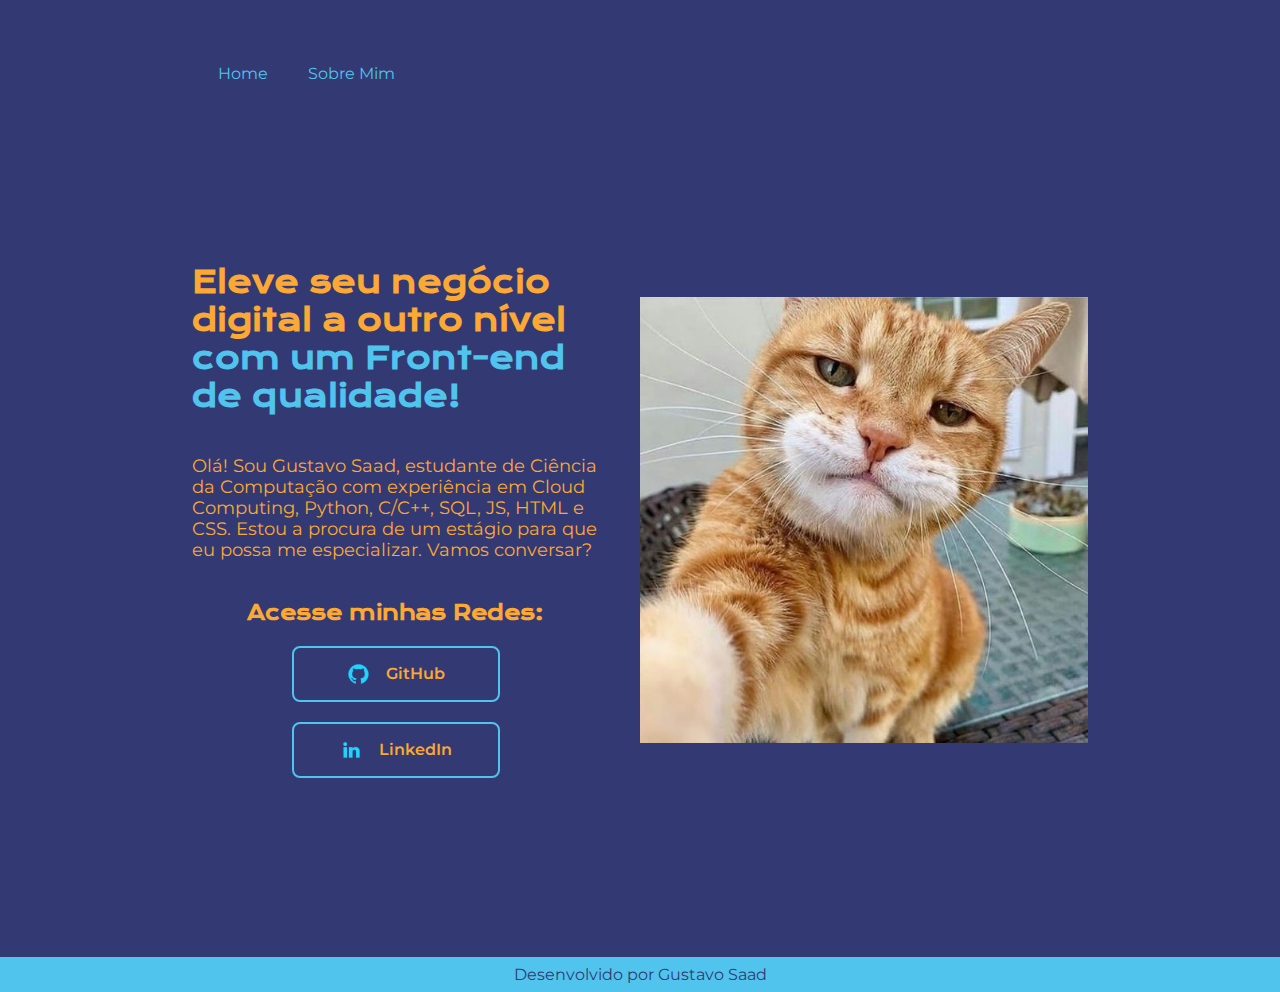
<file: index.html>
<!DOCTYPE html>
<html lang="pt-br">

<head>
    <meta charset="UTF-8">
    <meta http-equiv="X-UA-Compatible" content="IE=edge">
    <meta name="viewport" content="width=device-width, height=device-height, initial-scale=1.0">
    <title>Portfolio</title>
    <link rel="stylesheet" href="./styles/style.css">
</head>

<body>
    <header class="cabecalho">
        <nav class="cabecalho__menu">
            <a class="cabecalho__menu__link" href="">Home</a>
            <a class="cabecalho__menu__link" href="./about.html">Sobre Mim</a>
        </nav>
    </header>
    <main class="apresentacao">
        <section class="apresentacao__conteudo">
            <h1 class="apresentacao__conteudo__titulo">Eleve seu negócio digital a outro nível<strong 
            class="titulo-destaque"> com um Front-end de qualidade!
            </strong></h1>
            <p class="apresentacao__conteudo__texto">
            Olá! Sou Gustavo Saad, estudante de Ciência da Computação com experiência em Cloud Computing,
            Python, C/C++, SQL, JS, HTML e CSS. 
            Estou a procura de um estágio para que eu possa me especializar.
            Vamos conversar?
            </p>
            <div class="apresentacao__links">
                <h2 class="apresentacao__links__subtitulo">Acesse minhas Redes:</h2>
                <a class="apresentacao__links__redes" href="">
                    <img class="apresentacao__links__icones" src="./assets/github.png" alt="">
                    GitHub
                </a>
                <a class="apresentacao__links__redes" href="">
                    <img class="apresentacao__links__icones" src="./assets/linkedin.png" alt="">
                    LinkedIn
                </a>
            </div>
        </section>
        <img class="apresentacao__imagem" src="./assets/gato.jpg" alt="Foto de Gustavo Saad">
    </main>
    <footer class="rodape">
        <p>Desenvolvido por Gustavo Saad</p>
    </footer>
</body>

</html>
</file>
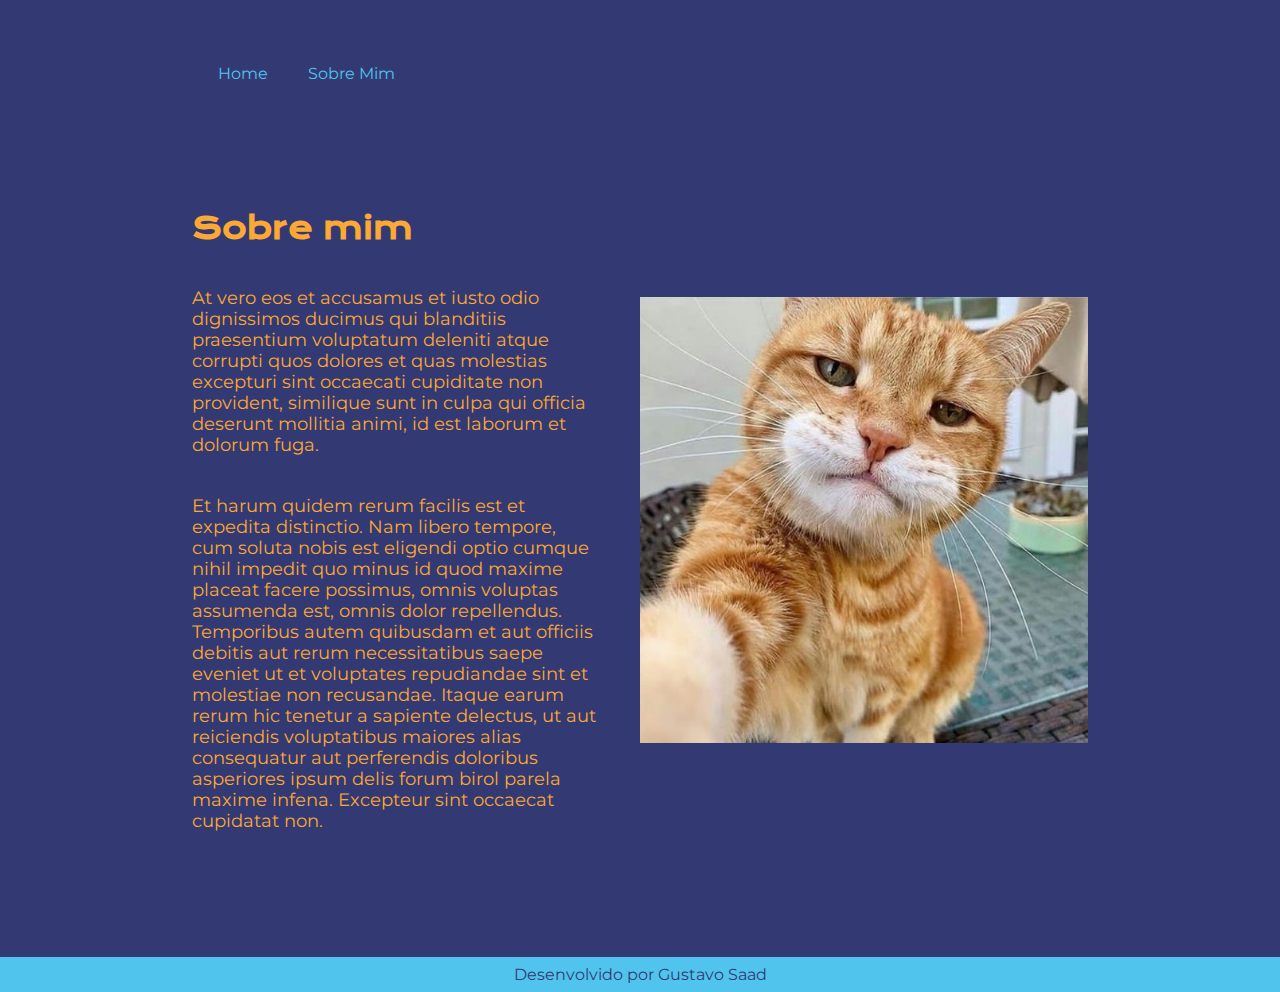
<file: about.html>
<!DOCTYPE html>
<html lang="pt-br">
<head>
    <meta charset="UTF-8">
    <meta name="viewport" content="width=device-width, height=device-height, initial-scale=1.0">
    <title>Document</title>
    <link rel="stylesheet" href="./styles/style.css">
</head>
<body>
    <header class="cabecalho">
        <nav class="cabecalho__menu">
            <a class="cabecalho__menu__link" href="./index.html">Home</a>
            <a class="cabecalho__menu__link" href="./about.html">Sobre Mim</a>
        </nav>
    </header>
    <main class="apresentacao">
        <section class="apresentacao__conteudo">
            <h1 class="apresentacao__conteudo__titulo">Sobre mim</h1>
            <p class="apresentacao__conteudo__texto">
                At vero eos et accusamus et iusto odio dignissimos ducimus qui blanditiis 
                praesentium voluptatum deleniti atque corrupti quos dolores et quas molestias 
                excepturi sint occaecati cupiditate non provident, similique sunt in culpa qui 
                officia deserunt mollitia animi, id est laborum et dolorum fuga.
            </p>
            <p class="apresentacao__conteudo__texto">
                Et harum quidem rerum facilis est et expedita distinctio. Nam libero tempore, 
                cum soluta nobis est eligendi optio cumque nihil impedit quo minus id quod maxime 
                placeat facere possimus, omnis voluptas assumenda est, omnis dolor repellendus. 
                Temporibus autem quibusdam et aut officiis debitis aut rerum necessitatibus saepe 
                eveniet ut et voluptates repudiandae sint et molestiae non recusandae. Itaque earum 
                rerum hic tenetur a sapiente delectus, ut aut reiciendis voluptatibus maiores alias 
                consequatur aut perferendis doloribus asperiores ipsum delis forum birol parela maxime infena. 
                Excepteur sint occaecat cupidatat non.
            </p>
        </section>
        <img class="apresentacao__imagem" src="./assets/gato.jpg" alt="Imagem de Gustavo Saad">
    </main>
    <footer class="rodape">
        <p>Desenvolvido por Gustavo Saad</p>
    </footer>
</body>
</html>
</file>
<file: styles/style.css>
@import url('https://fonts.googleapis.com/css2?family=Krona+One&family=Montserrat:wght@400;600&display=swap');

:root {
    --cor-primaria: #333A73;
    --cor-secundaria: #FBA834;
    --cor-terciaria: #50C4ED;
    --cor-hover: #363e7b;
}

*{
    margin: 0;
    padding: 0;
}

body{
    box-sizing: border-box;
    background-color: var(--cor-primaria);
    color: var(--cor-secundaria);
}

.cabecalho {
    padding-left: 17%;
    padding-top: 5%;
}

.cabecalho__menu {
    display: flex;
    gap: 40px;
}

.cabecalho__menu__link {
    font-family: 'Montserrat', sans-serif;
    font-size: 1rem;
    color: var(--cor-terciaria);
    text-decoration: none;
}

.cabecalho__menu__link:hover {
    font-weight: 600;
}

.titulo-destaque{
    color: var(--cor-terciaria);
}

.apresentacao{
    padding: 2.5% 15%;
    display: flex;
    align-items: center;
    justify-content: space-between;
    gap: 20px;
    min-height: 90vh;
}

.apresentacao__conteudo{
    width: 50%;
    display: flex;
    flex-direction: column;
    gap: 40px;
    margin-right: 1.125%;
}

.apresentacao__conteudo__titulo{
    font-size: 1.875rem; 
    font-family: 'Krona One', sans-serif;
}

.apresentacao__conteudo__texto{
    font-size: 1.1rem;
    font-family: 'Montserrat', sans-serif;
}

.apresentacao__links{
    display: flex;
    flex-direction: column;
    gap: 20px;
    align-items: center;
    justify-content: space-between;
}

.apresentacao__links__subtitulo {
    font-family: 'Krona One', sans-serif;
    font-size: 1.25rem;
}

.apresentacao__links__redes{
    display: flex;
    justify-content: center;
    align-items: center;
    gap: 16px;
    width: 50%;
    padding: 15px 0;
    border-style: solid;
    border-width: 2px;
    border-radius: 8px;
    border-color: var(--cor-terciaria);
    font-size: 1rem;
    font-weight: 600;
    text-decoration: none;
    color: var(--cor-secundaria);
    font-family: 'Montserrat', sans-serif;
}

.apresentacao__links__redes:hover {
    color: var(--cor-terciaria);
    background-color: var(--cor-hover);
}

.apresentacao__links__icones {
    max-height: 22px;
}

.rodape {
    padding: 8px;
    text-align: center;
    background-color: var(--cor-terciaria);
    color: var(--cor-primaria);
    font-family: 'Montserrat', sans-serif;
    font-weight: 400;
}

.apresentacao__imagem {
    max-width: 50%;
    margin-left: 1.125%;
}

@media (max-width: 1200px) {
    .cabecalho {
        padding: 5% 0% 0%;
    }

    .cabecalho__menu {
        justify-content: center;
        align-items: center;
    }

    .apresentacao {
        flex-direction: column-reverse;
        justify-content: space-evenly;
        padding: 2.5% 5%;
    }

    .apresentacao__conteudo {
        width: auto;
    }

    .apresentacao__imagem {
        width: auto;
    }
}
</file>
